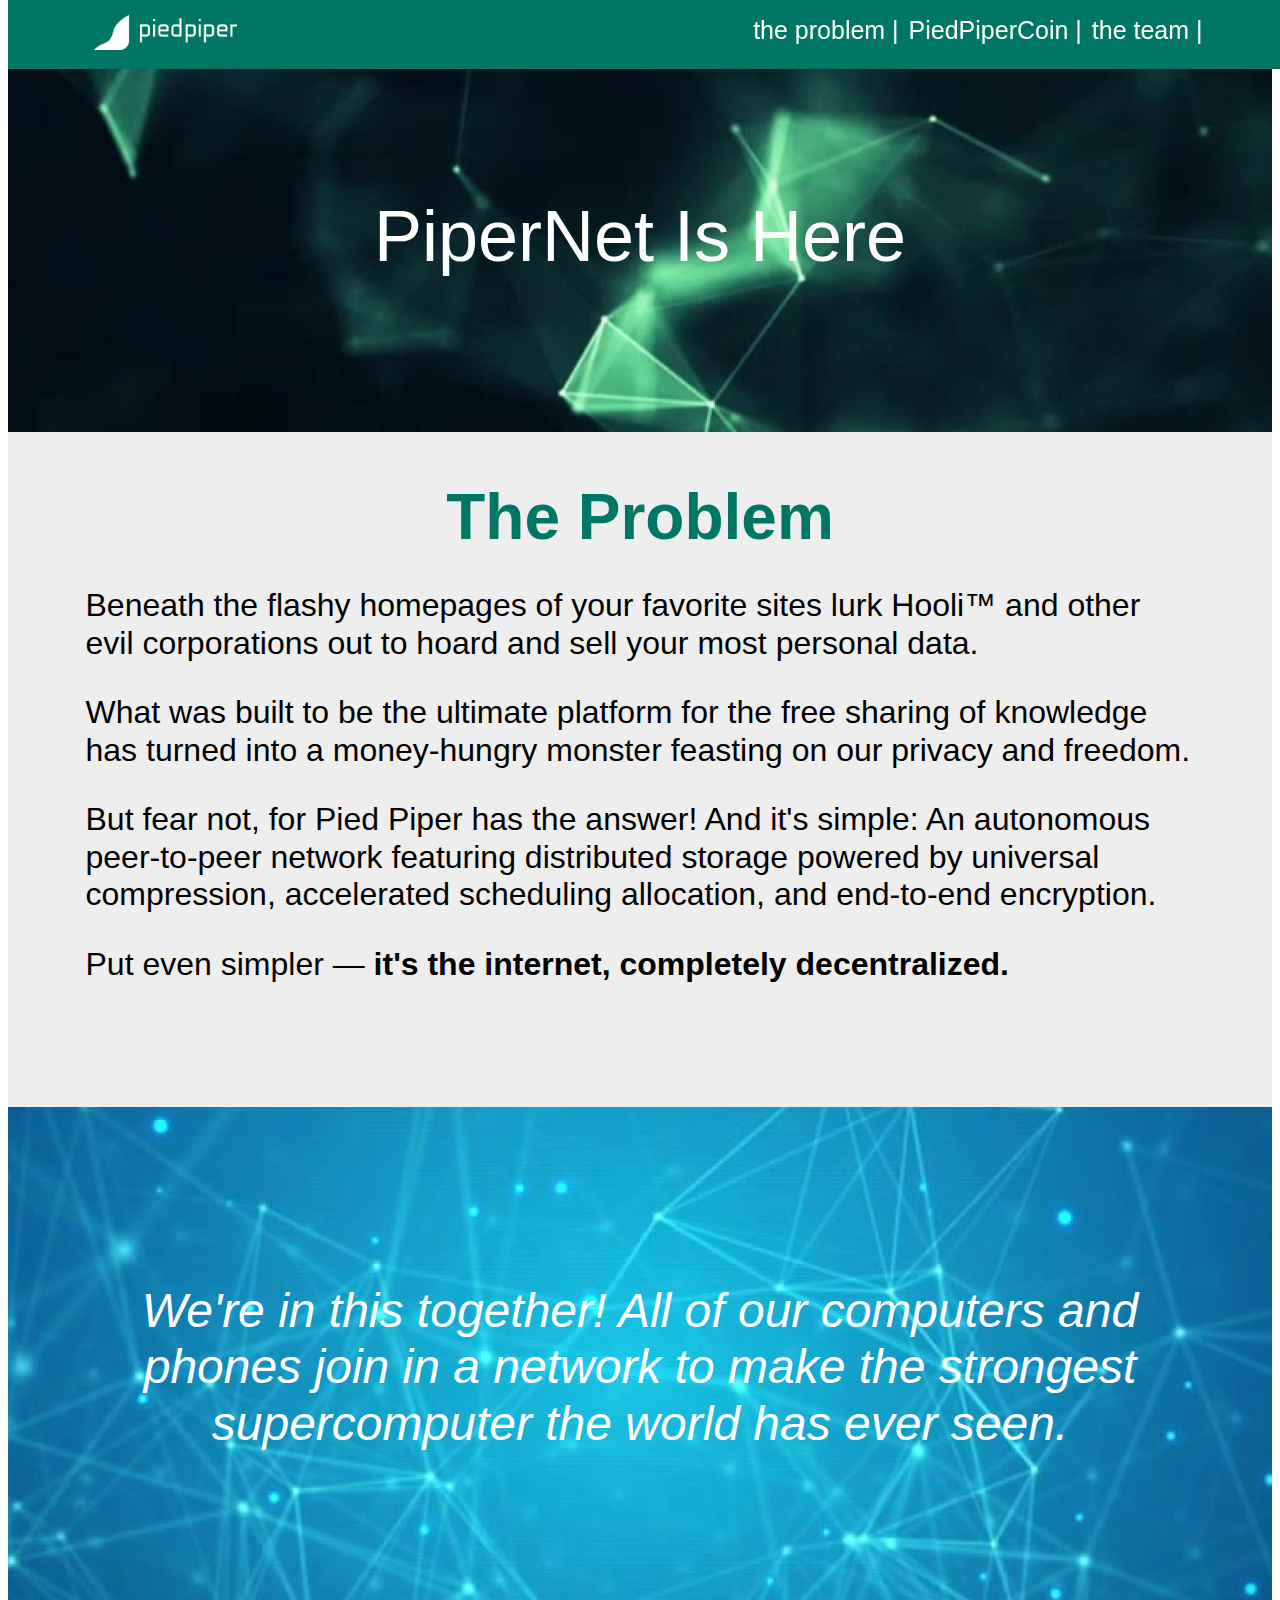
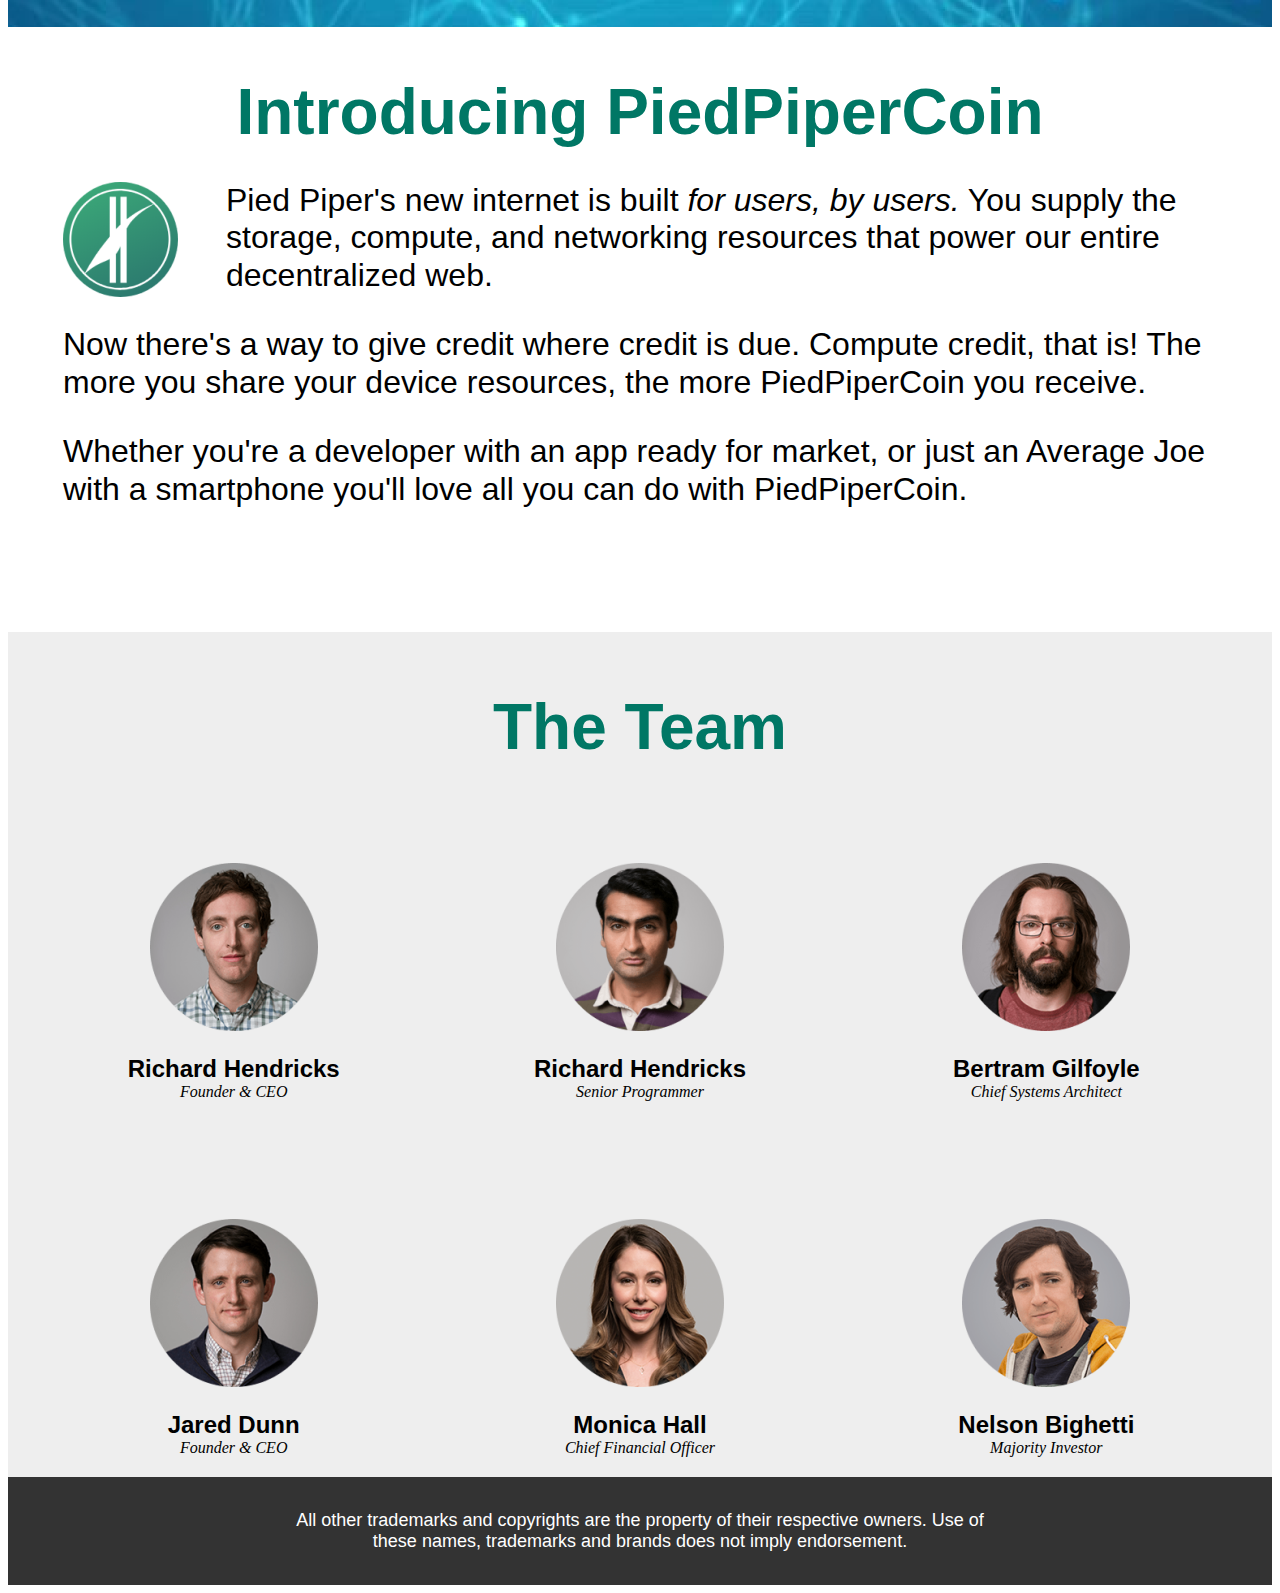
<file: index.html>
<!DOCTYPE html>
<html lang="en">
  <head>
    <meta charset="UTF-8" />
    <meta http-equiv="X-UA-Compatible" content="IE=edge" />
    <meta name="viewport" content="width=device-width, initial-scale=1.0" />
    <title>Piper</title>
    <link rel="stylesheet" href="piper.css" />
  </head>
  <body>
<!-- заголовок -->
    <head>
      <div class="head_conteiner">
        <div class="navigation_header">
          <!-- логотип -->
          <div class="logo">
            <a href="#head_conteiner">
            <img src="picture/vector_head.png"
            alt="logo" style="height: 35px"/></a>
          </div>    
          <!-- ссылки -->
          <nav>
              <div class="link_">
              <a class="link" href="#problem">the problem |</a>
              <a class="link" href="#piedpipercoin">PiedPiperCoin |</a>
              <a class="link" href="#the team"> the team |</a>
              </div>
          </nav>
          </div>
        </div>
      </div>
    </head>
    <!-- тело -->
    <!-- секция 1 -->
    <section class="section_1" id="head_conteiner">
      <div class="h_1">PiperNet Is Here</div>
    </section>
    <!-- секция 2 -->
    <section class="section_2">
      <div class="box_sec2">
        <h1 class="title" id="problem">The Problem</h1>
        <div class="text_sec_2">
          <p>
            Beneath the flashy homepages of your favorite sites lurk Hooli™ and
            other evil corporations out to hoard and sell your most personal
            data.
          </p>
          <p>
            What was built to be the ultimate platform for the free sharing of
            knowledge has turned into a money-hungry monster feasting on our
            privacy and freedom.
          </p>
          <p>
            But fear not, for Pied Piper has the answer! And it's simple: An
            autonomous peer-to-peer network featuring distributed storage
            powered by universal compression, accelerated scheduling allocation,
            and end-to-end encryption.
          </p>
          <p>
            Put even simpler — <strong>it's the internet, completely decentralized.</strong> 
          </p>
        </div>
      </div>
    </section>
    <!-- секция 3 -->
    <section class="section_3">
      <div class="box_sec3">
        <p class="text_sec_3">
          We're in this together! All of our computers and phones join in a 
          network to make the strongest supercomputer the world has ever seen.
        </p>
      </div>
    </section>
    <!-- секция 4 -->
    <section class="section_4">
      <h1 class="title" id="piedpipercoin">Introducing PiedPiperCoin</h1>
      <div class="text_s_4">
        <div class="logo_s4">
          <img src="picture/Logo_s4.png" alt="logo_s4" class="img_s4">
        </div>
        <p>
          Pied Piper's new internet is built <em>for users, by users.</em> 
          You supply the storage, compute, and networking resources that
           power our entire decentralized web.
        </p>
        <p>
          Now there's a way to give credit where credit is due. Compute credit, that is!
          The more you share your device resources, the more PiedPiperCoin you receive.         
        </p>
        <p>
          Whether you're a developer with an app ready for market, or just an Average Joe with a smartphone you'll love all you can do with PiedPiperCoin.
        </p>
      </div>
    </section>
    <!-- секция 5 -->
    <section class="section_5" id="the team">
      <div class="box_s_5">
        <h1 class="title">The Team</h1>
        <div class="row">
          <div class="box_1">
            <figure class="fig">
              <img src="picture/Richard Hendricks_1_1.png" alt="Richard Hendricks" class="foto">
              <figcaption>
                <h2 class="h2_">Richard Hendricks</h2>
                <em>Founder & CEO</em>
              </figcaption>
            </figure>
          </div>
          <div class="box_1">
            <figure class="fig">
              <img src="/picture/Dinesh Chugtai_1_2.png" alt="Dinesh Chugtai" class="foto">
              <figcaption>
                <h2 class="h2_">Richard Hendricks</h2>
                <em>Senior Programmer</em>
              </figcaption>
            </figure>
          </div>
          <div class="box_1">
            <figure class="fig">
              <img src="/picture/Bertram Gilfoyle_1_3.png" alt="Bertram Gilfoyle" class="foto">
              <figcaption>
              <h2 class="h2_">Bertram Gilfoyle</h2>
              <em>Chief Systems Architect</em>
              </figcaption>
            </figure>
          </div>
        </div>
        <div class="row">
          <div class="box_1">
            <figure class="fig">
              <img src="/picture/Jared Dunn_2_1.png" alt="Richard Hendricks" class="foto">
              <figcaption>
                <h2 class="h2_">Jared Dunn</h2>
                <em>Founder & CEO</em>
              </figcaption>
            </figure>
          </div>
          <div class="box_1">
            <figure class="fig">
              <img src="/picture/Monica Hall_2_2.png" alt="Monica Hall" class="foto">
              <figcaption>
                <h2 class="h2_">Monica Hall</h2>
                <em>Chief Financial Officer</em>
              </figcaption>
            </figure>
          </div>
          <div class="box_1">
            <figure class="fig">
              <img src="/picture/Nelson Bighetti_2_3.png" alt="Nelson Bighetti" class="foto">
              <figcaption>
              <h2 class="h2_">Nelson Bighetti</h2>
              <em>Majority Investor</em>
              </figcaption>
            </figure>
          </div>
        </div>     
      </div>
    </section>
    <!-- подпись -->
    <footer class="footer_">
      <div class="box_footer">
        <p class="text_">
          All other trademarks and copyrights are the property of their respective owners. 
          Use of these names, trademarks and brands does not imply endorsement.
        </p>
      </div>
    </footer>
  </body>
</html>
</file>
<file: piper.css>
общее тело сайта
body {
    margin: 0 auto;
    font-family: roboto, sans-serif;
}

/* заголовок сайта */
.head_conteiner {
    background-image: url(./picture/back_head.png);
    background-position: center;
    background-size: cover;
    position: fixed;
    width: 100%;
    top: 0;
    padding-top: 15px;
    padding-bottom: 15px;
}
.navigation_header {
    width: 100%;
    box-sizing: border-box;
    max-width: 1219px;
    padding-left: 55px;
    padding-right: 55px;
    margin-left: auto;
    margin-right: auto;
}
 .logo {
     height: 100%;
     float: left;
     box-sizing: border-box;
 }
.link_ {
    font-family: roboto, sans-serif;
    font-style: normal;
    font-weight: 500;
    font-size: 25px;
    float: right;
    line-height: 30px;
}
.link_ a {
    color: #fff;
    text-decoration: none;
    padding-left: 3px;
}

/* тело сайта */
/* секция 1 */
.section_1 {
    background-image: url(./picture/fon_1.png);
    background-size: cover;
    background-position: center center;
    width: 100%;
    margin-top: 40px;
    padding-top: 160px;
    padding-bottom: 160px;
}
.h_1 {
    font-family: roboto, sans-serif;
    font-size: 72px;
    line-height: 84px;
    line-height: 100%;
    text-align: center;
    color: #fff;
}

/* секция 2 */
.section_2 {
    background-image: url(./picture/fon_sec2.png);
    background-size: cover;
    background-position: center center;
    width: 100%;
}

.title {
    font-family: roboto, sans-serif;
    font-size: 64px;
    line-height: 75px;
    text-align: center;
    color:#007765;
    margin: 0;
}
.text_sec_2 {
font-size: 32px;
font-family: roboto, sans-serif;
color: #000;
width: 400;
line-height: 37.5px;
}
.box_sec2 {
    width: 100%;
    box-sizing: border-box;
    max-width: 1219px;
    padding-left: 55px;
    padding-right: 55px;
    margin-left: auto;
    margin-right: auto;
    padding-top: 48px;
    padding-bottom: 92px;
}

/* секция 2 */
.section_3 {
    background-image: url(./picture/fon_sec3.png);
    width: 100%;
    background-position: center center;
    background-size: cover;
}
.box_sec3 {
    width: 100%;
    box-sizing: border-box;
    max-width: 1219px;
    padding-left: 55px;
    padding-right: 55px;
    margin-left: auto;
    margin-right: auto;
    padding-top: 128px;
    padding-bottom: 127px;
}
.text_sec_3 {
font-family: roboto, sans-serif;
font-size: 48px;
font-style: italic;
color: #fff;
text-align: center;
line-height: 56.25px;
}

/* секция 4 */
.section_4 {
    max-width: 1219px;
    background-color: #fff;
    padding-left: 55px;
    padding-right: 55px;
    margin-left: auto;
    margin-right: auto;
    padding-top: 48px;
    padding-bottom: 92px;
}
.logo_s4 {
    float: left;
    margin-right: 48px;
}
.img_s4 {
    width: 115px;
    height: 115px;
}
.text_s_4 {
    font-size: 32px;
    font-family: roboto, sans-serif;
    line-height: 37.5px;
}

/* секция 5 */
.section_5 {
    width: 100%;
    background-image: url(./picture/fon_sec5.png);
    background-position: center center;
    background-size: cover;
    padding-top: 58px;
}
.box_s_5 {
    max-width: 1219px;
    margin-left: auto;
    margin-right: auto;
}
.box_1 {
    width: 33.33333%;
    float: left;
    display: inline;
    margin: auto;
    /* padding: auto; */
}
.section_5 {
    clear: both;
    display: inline-block;
}
.fig {
display: block;
padding: auto;
text-align: center;
}
.foto {
    width: 168px;
    height: 168px;
    align-content: center;
}
.row {
    clear: both;
    display: inline-block;
    width: 100%;
    margin-top: 82px;
}
.h2_ {
    font-size: 24px;
    font-weight: bold;
    font-family: roboto, sans-serif;
    line-height: 28.13px;
    vertical-align: top;
    margin-bottom: 0px;
}

/* подпись */
.footer_ {
    background-image: url(./picture/footer_fon.png);
    background-size: cover;
    background-position: center center;
}
.text_ {
    color: #fff;
    font-family: roboto, sans-serif;
    font-size: 18px;
    width: 700px;
    text-align: center;
    line-height: 21px;
    margin-left: auto;
    margin-right: auto;
}
.box_footer {
    max-width: 1219px;
    padding-left: 55px;
    padding-right: 55px;
    margin-left: auto;
    margin-right: auto;
    padding-top: 15px;
    padding-bottom: 15px;
}
</file>
